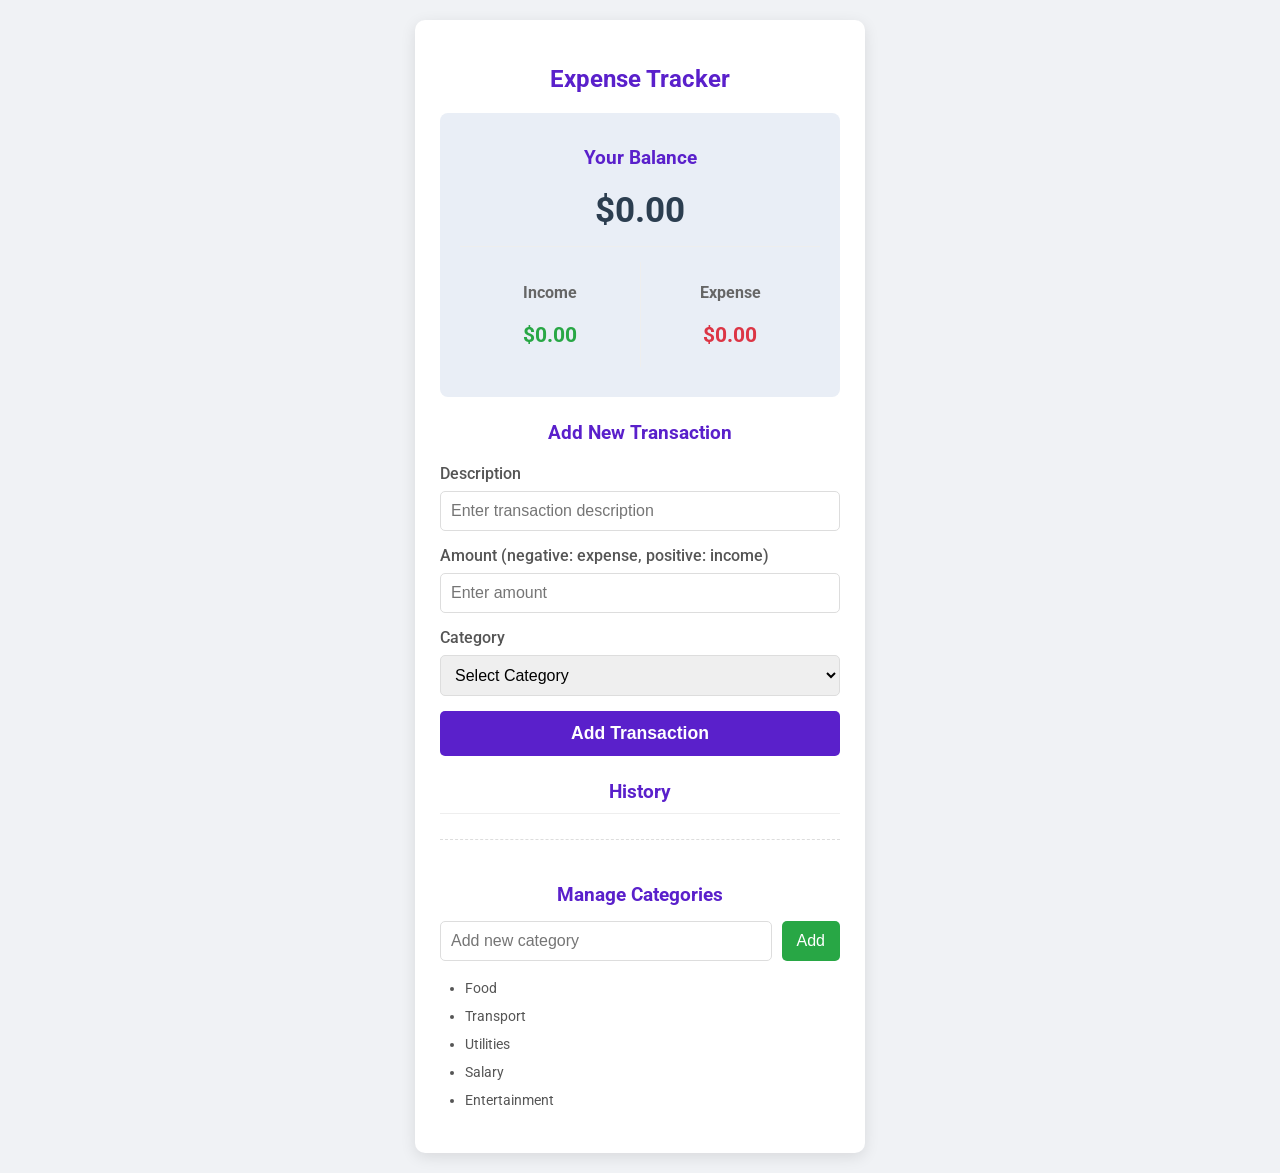
<file: index.html>
<!DOCTYPE html>
<html lang="en">

<head>
    <meta charset="UTF-8">
    <meta name="viewport" content="width=device-width, initial-scale=1.0">
    <title>Expense Tracker</title>
    <link href="https://fonts.googleapis.com/css2?family=Roboto:wght@300;400;700&display=swap" rel="stylesheet">
    <style>
        /* Basic Resets & Global Styles */
        
        body {
            font-family: 'Roboto', sans-serif;
            /* Use Roboto or Arial if not loaded */
            background-color: #f0f2f5;
            /* Light grey background */
            display: flex;
            justify-content: center;
            align-items: flex-start;
            min-height: 100vh;
            margin: 0;
            padding: 20px;
            color: #333;
        }
        
        .container {
            background-color: #ffffff;
            /* White card background */
            padding: 25px;
            border-radius: 10px;
            /* Slightly rounded corners */
            box-shadow: 0 4px 15px rgba(0, 0, 0, 0.1);
            /* Soft shadow */
            max-width: 400px;
            width: 100%;
        }
        
        h2,
        h3 {
            text-align: center;
            margin-bottom: 20px;
            color: #5a20cb;
            /* A nice shade of purple/blue */
        }
        /* Balance & Summary */
        
        .balance-summary {
            background-color: #e9eef6;
            /* Lighter background for summary */
            padding: 15px 20px;
            border-radius: 8px;
            margin-bottom: 25px;
            text-align: center;
        }
        
        .balance-summary #balance {
            font-size: 2.2em;
            font-weight: 700;
            color: #2c3e50;
            /* Darker text for balance */
            display: block;
            margin-top: 5px;
        }
        
        .inc-exp-display {
            display: flex;
            justify-content: space-around;
            padding: 15px 0;
            border-top: 1px solid #eee;
            margin-top: 15px;
        }
        
        .inc-exp-display>div {
            flex: 1;
            text-align: center;
        }
        
        .inc-exp-display>div:first-child {
            border-right: 1px solid #eee;
        }
        
        .inc-exp-display h4 {
            margin-bottom: 5px;
            color: #666;
        }
        
        .money {
            font-size: 1.3em;
            font-weight: 700;
        }
        
        .money.income {
            color: #28a745;
            /* Green for income */
        }
        
        .money.expense {
            color: #dc3545;
            /* Red for expense */
        }
        /* Form Styles */
        
        form {
            display: flex;
            flex-direction: column;
            margin-bottom: 25px;
        }
        
        form label {
            margin-bottom: 8px;
            font-weight: 500;
            color: #555;
        }
        
        form input[type="text"],
        form input[type="number"],
        form select {
            border: 1px solid #ddd;
            border-radius: 5px;
            padding: 10px;
            font-size: 1em;
            margin-bottom: 15px;
            width: 100%;
            /* Ensure full width */
            box-sizing: border-box;
            /* Include padding/border in width */
        }
        
        form input:focus,
        form select:focus {
            outline: none;
            border-color: #5a20cb;
            box-shadow: 0 0 0 2px rgba(90, 32, 203, 0.2);
        }
        
        form button[type="submit"] {
            background-color: #5a20cb;
            color: white;
            border: none;
            padding: 12px;
            border-radius: 5px;
            cursor: pointer;
            font-size: 1.1em;
            font-weight: 600;
            transition: background-color 0.2s ease;
        }
        
        form button[type="submit"]:hover {
            background-color: #7c4dff;
            /* Lighter on hover */
        }
        /* Transaction List */
        
        .transactions-section h3 {
            border-bottom: 1px solid #eee;
            padding-bottom: 10px;
            margin-bottom: 15px;
        }
        
        #list {
            list-style: none;
            padding: 0;
        }
        
        #list li {
            background-color: #fdfdfd;
            border-left: 5px solid;
            /* For income/expense indicator */
            display: flex;
            justify-content: space-between;
            align-items: center;
            padding: 10px 15px;
            margin-bottom: 10px;
            border-radius: 5px;
            box-shadow: 0 2px 5px rgba(0, 0, 0, 0.08);
            position: relative;
            font-size: 0.95em;
        }
        
        #list li.income {
            border-color: #28a745;
        }
        
        #list li.expense {
            border-color: #dc3545;
        }
        
        #list li .transaction-details {
            display: flex;
            flex-direction: column;
            align-items: flex-start;
            flex-grow: 1;
        }
        
        #list li .transaction-amount {
            font-weight: 600;
            margin-left: 10px;
            flex-shrink: 0;
        }
        
        #list li .delete-btn {
            background-color: #e74c3c;
            color: white;
            border: none;
            cursor: pointer;
            font-size: 0.9em;
            padding: 4px 8px;
            border-radius: 3px;
            margin-left: 10px;
            opacity: 0;
            transition: opacity 0.2s ease;
        }
        
        #list li:hover .delete-btn {
            opacity: 1;
        }
        /* Category Management */
        
        .category-section {
            border-top: 1px dashed #ddd;
            padding-top: 25px;
            margin-top: 25px;
        }
        
        .category-section h3 {
            margin-bottom: 15px;
        }
        
        .category-input-group {
            display: flex;
            margin-bottom: 15px;
        }
        
        .category-input-group input {
            flex-grow: 1;
            margin-right: 10px;
            border: 1px solid #ddd;
            border-radius: 5px;
            padding: 10px;
            font-size: 1em;
        }
        
        .category-input-group button {
            background-color: #28a745;
            /* Green for add category */
            color: white;
            border: none;
            padding: 10px 15px;
            border-radius: 5px;
            cursor: pointer;
            font-size: 1em;
            transition: background-color 0.2s ease;
        }
        
        .category-input-group button:hover {
            background-color: #218838;
        }
        
        #category-list {
            list-style: disc;
            /* Use discs for category list */
            padding-left: 25px;
            color: #555;
        }
        
        #category-list li {
            background: none;
            /* No special background for category list items */
            box-shadow: none;
            border: none;
            margin-bottom: 5px;
            padding: 3px 0;
            font-size: 0.9em;
        }
    </style>
</head>

<body>
    <div class="container">
        <h2>Expense Tracker</h2>

        <div class="balance-summary">
            <h3>Your Balance</h3>
            <span id="balance">$0.00</span>
            <div class="inc-exp-display">
                <div>
                    <h4>Income</h4>
                    <p id="money-plus" class="money income">$0.00</p>
                </div>
                <div>
                    <h4>Expense</h4>
                    <p id="money-minus" class="money expense">$0.00</p>
                </div>
            </div>
        </div>

        <h3>Add New Transaction</h3>
        <form id="form">
            <label for="text">Description</label>
            <input type="text" id="text" placeholder="Enter transaction description" required />

            <label for="amount">Amount (negative: expense, positive: income)</label>
            <input type="number" id="amount" placeholder="Enter amount" required />

            <label for="category-select">Category</label>
            <select id="category-select" required>
                </select>

            <button type="submit">Add Transaction</button>
        </form>

        <div class="transactions-section">
            <h3>History</h3>
            <ul id="list">
            </ul>
        </div>

        <div class="category-section">
            <h3>Manage Categories</h3>
            <div class="category-input-group">
                <input type="text" id="category-input" placeholder="Add new category" />
                <button onclick="addCategory()">Add</button>
            </div>
            <ul id="category-list">
            </ul>
        </div>
    </div>

    <script>
        const balance = document.getElementById('balance');
        const money_plus = document.getElementById('money-plus');
        const money_minus = document.getElementById('money-minus');
        const list = document.getElementById('list');
        const form = document.getElementById('form');
        const text = document.getElementById('text');
        const amount = document.getElementById('amount');
        const categorySelect = document.getElementById('category-select');
        const categoryInput = document.getElementById('category-input');

        let transactions = JSON.parse(localStorage.getItem('transactions')) || [];
        let categories = JSON.parse(localStorage.getItem('categories')) || ['Food', 'Transport', 'Utilities', 'Salary', 'Entertainment']; // Default categories

        // Generate random ID
        function generateID() {
            return Math.floor(Math.random() * 100000000);
        }

        function addTransaction(e) {
            e.preventDefault();

            if (text.value.trim() === '' || amount.value.trim() === '' || categorySelect.value.trim() === '') {
                alert('Please add a description, amount, and select a category.');
                return;
            }

            const transaction = {
                id: generateID(),
                text: text.value,
                amount: +amount.value,
                category: categorySelect.value
            };

            transactions.push(transaction);
            updateLocalStorage();
            addTransactionDOM(transaction);
            updateValues();

            text.value = '';
            amount.value = '';
            // Don't clear categorySelect.value so user can add multiple transactions of same category
        }

        function addTransactionDOM(transaction) {
            const sign = transaction.amount < 0 ? '-' : '+';
            const item = document.createElement('li');

            item.classList.add(transaction.amount < 0 ? 'expense' : 'income');

            item.innerHTML = `
                <div class="transaction-details">
                    ${transaction.text} <br>
                    <small>(${transaction.category})</small>
                </div>
                <span class="transaction-amount">${sign}$${Math.abs(transaction.amount).toFixed(2)}</span>
                <button class="delete-btn" onclick="removeTransaction(${transaction.id})">x</button>
            `;

            list.appendChild(item);
        }

        function updateValues() {
            const amounts = transactions.map(t => t.amount);
            const income = amounts.filter(a => a > 0).reduce((acc, item) => acc + item, 0).toFixed(2);
            const expense = (amounts.filter(a => a < 0).reduce((acc, item) => acc + item, 0) * -1).toFixed(2);
            const total = (amounts.reduce((acc, item) => acc + item, 0)).toFixed(2);

            balance.innerText = `$${total}`;
            money_plus.innerText = `$${income}`;
            money_minus.innerText = `$${expense}`;
        }

        function removeTransaction(id) {
            transactions = transactions.filter(t => t.id !== id);
            updateLocalStorage();
            init(); // Re-initialize to update the UI
        }

        function updateLocalStorage() {
            localStorage.setItem('transactions', JSON.stringify(transactions));
            localStorage.setItem('categories', JSON.stringify(categories));
        }

        function init() {
            list.innerHTML = '';
            transactions.forEach(addTransactionDOM);
            updateValues();
            renderCategories();
            populateCategoryDropdown();
        }

        // Category Functions
        function addCategory() {
            const name = categoryInput.value.trim();
            if (!name) {
                alert('Please enter a category name.');
                return;
            }
            if (categories.includes(name)) {
                alert('This category already exists!');
                categoryInput.value = '';
                return;
            }
            categories.push(name);
            categoryInput.value = '';
            updateLocalStorage();
            renderCategories();
            populateCategoryDropdown();
        }

        function renderCategories() {
            const categoryListElement = document.getElementById('category-list');
            categoryListElement.innerHTML = '';
            categories.forEach(cat => {
                const li = document.createElement('li');
                li.textContent = cat;
                categoryListElement.appendChild(li);
            });
        }

        function populateCategoryDropdown() {
            categorySelect.innerHTML = '<option value="">Select Category</option>';
            categories.forEach(cat => {
                const opt = document.createElement('option');
                opt.value = cat;
                opt.textContent = cat;
                categorySelect.appendChild(opt);
            });
        }

        // Event Listener
        form.addEventListener('submit', addTransaction);

        // Initialize App
        init();
    </script>
</body>

</html>
</file>
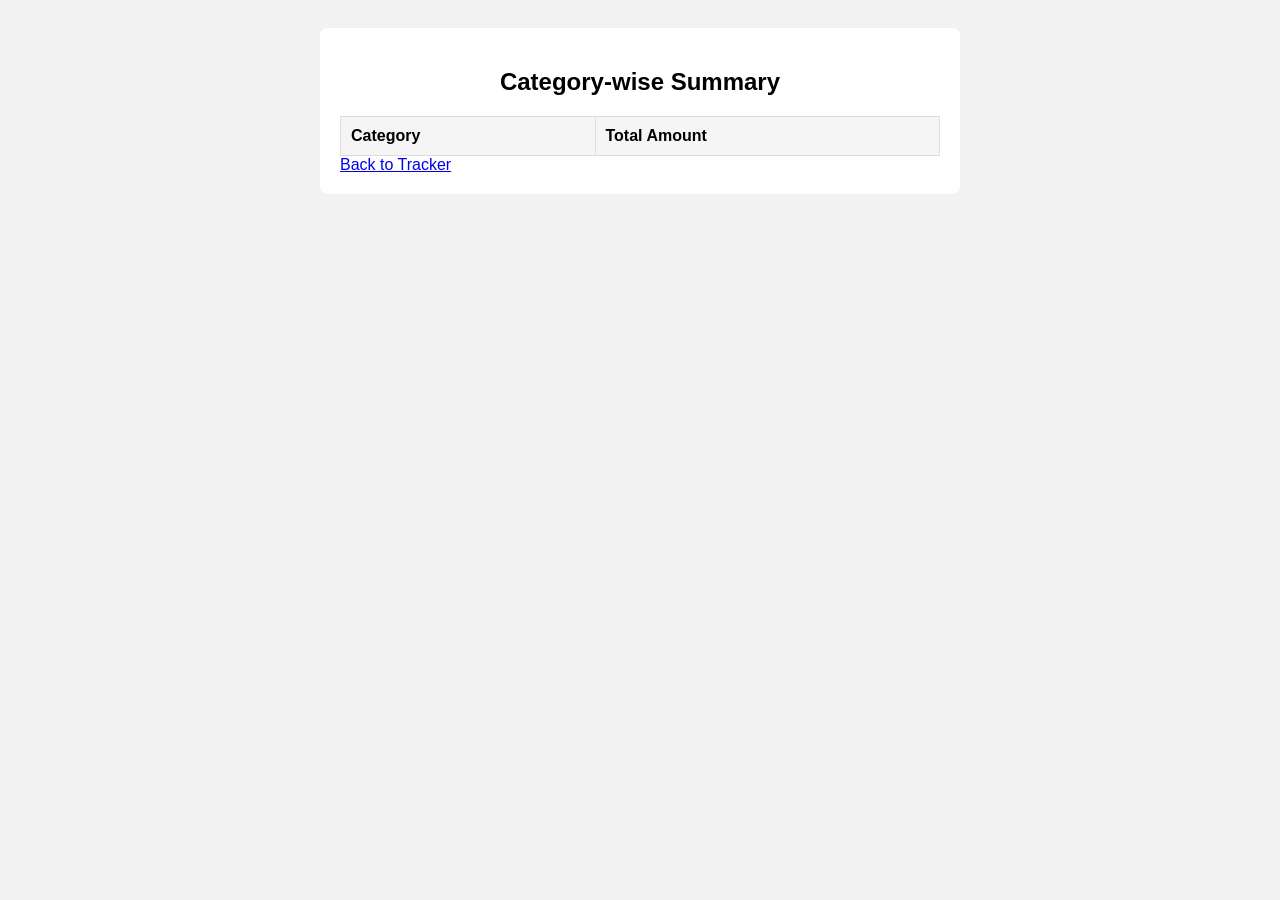
<file: category/index.html>
<!DOCTYPE html>
<html lang="en">
<head>
  <meta charset="UTF-8" />
  <meta name="viewport" content="width=device-width, initial-scale=1" />
  <title>Category Summary</title>
  <link rel="stylesheet" href="style.css" />
  <script src="category.js" defer></script>
</head>
<body>
  <div class="container">
    <h2>Category-wise Summary</h2>
    <table>
      <thead>
        <tr>
          <th>Category</th>
          <th>Total Amount</th>
        </tr>
      </thead>
      <tbody id="category-summary-body">
        <!-- Summary rows will be inserted here -->
      </tbody>
    </table>

    <a href="../index.html" class="btn">Back to Tracker</a>
  </div>
</body>
</html>
</file>
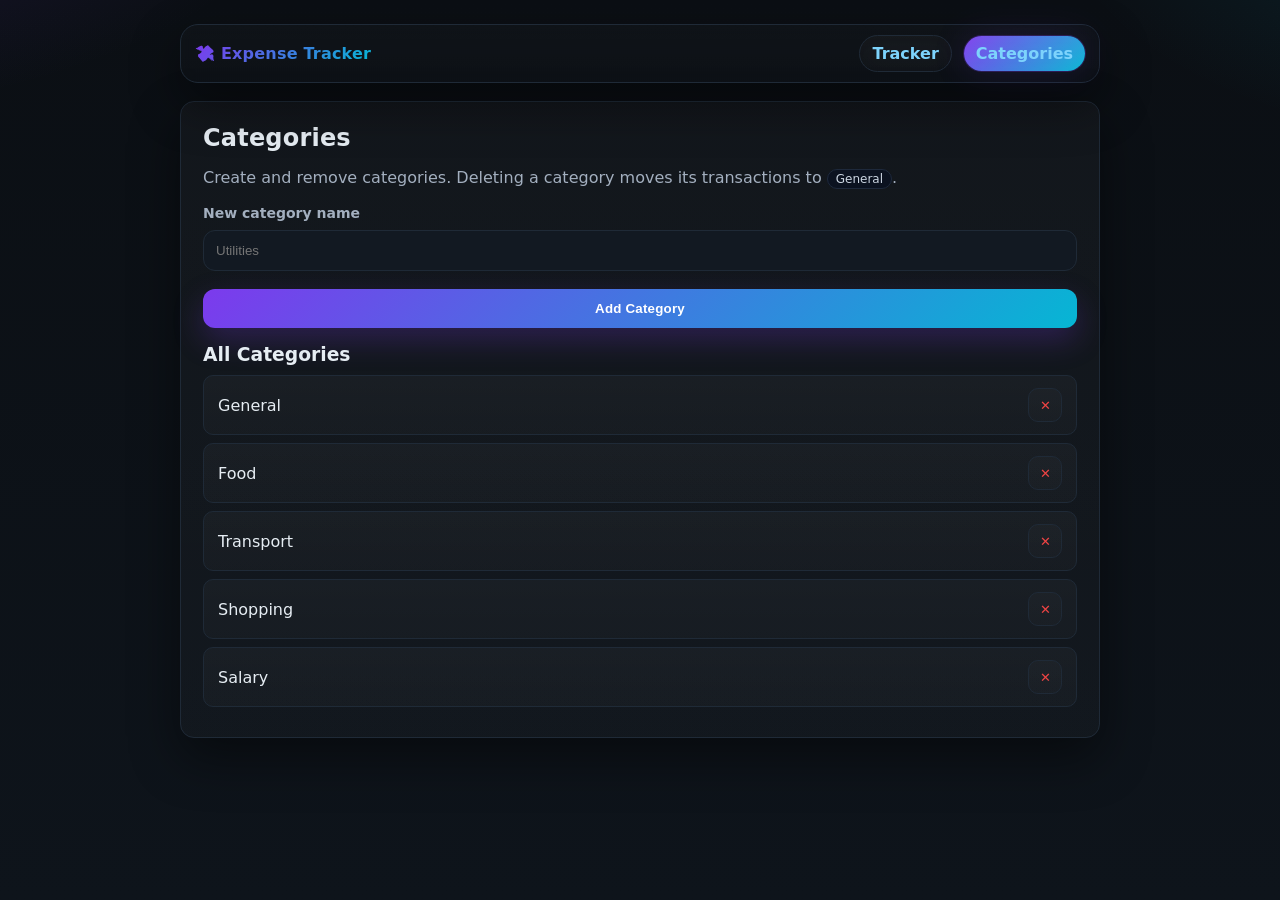
<file: categories.html>
<!DOCTYPE html>
<html lang="en">
<head>
  <meta charset="UTF-8"/>
  <meta name="viewport" content="width=device-width, initial-scale=1"/>
  <title>Expense Tracker — Categories</title>
  <link rel="stylesheet" href="./styles.css">
  <script src="./app.js" defer></script>
</head>
<body>
  <nav class="nav">
    <a href="./index.html" class="brand">💸 Expense Tracker</a>
    <div class="links">
      <a href="./index.html" class="chip">Tracker</a>
      <a href="./categories.html" class="chip active">Categories</a>
    </div>
  </nav>


  <div class="container" id="view-categories" aria-labelledby="nav-cats">
    <h2>Categories</h2>
    <p class="subtle">
      Create and remove categories. Deleting a category moves its transactions to
      <span class="badge-light">General</span>.
    </p>

    <form id="cat-form" class="form" autocomplete="off">
      <div class="form-control">
        <label for="cat-name">New category name</label>
        <input id="cat-name" type="text" placeholder="Utilities"/>
      </div>
      <button class="btn" type="submit">Add Category</button>
    </form>

    <h3 style="margin-top:16px">All Categories</h3>
    <ul id="cat-list" class="category-list"></ul>
  </div>
</body>
</html>
</file>
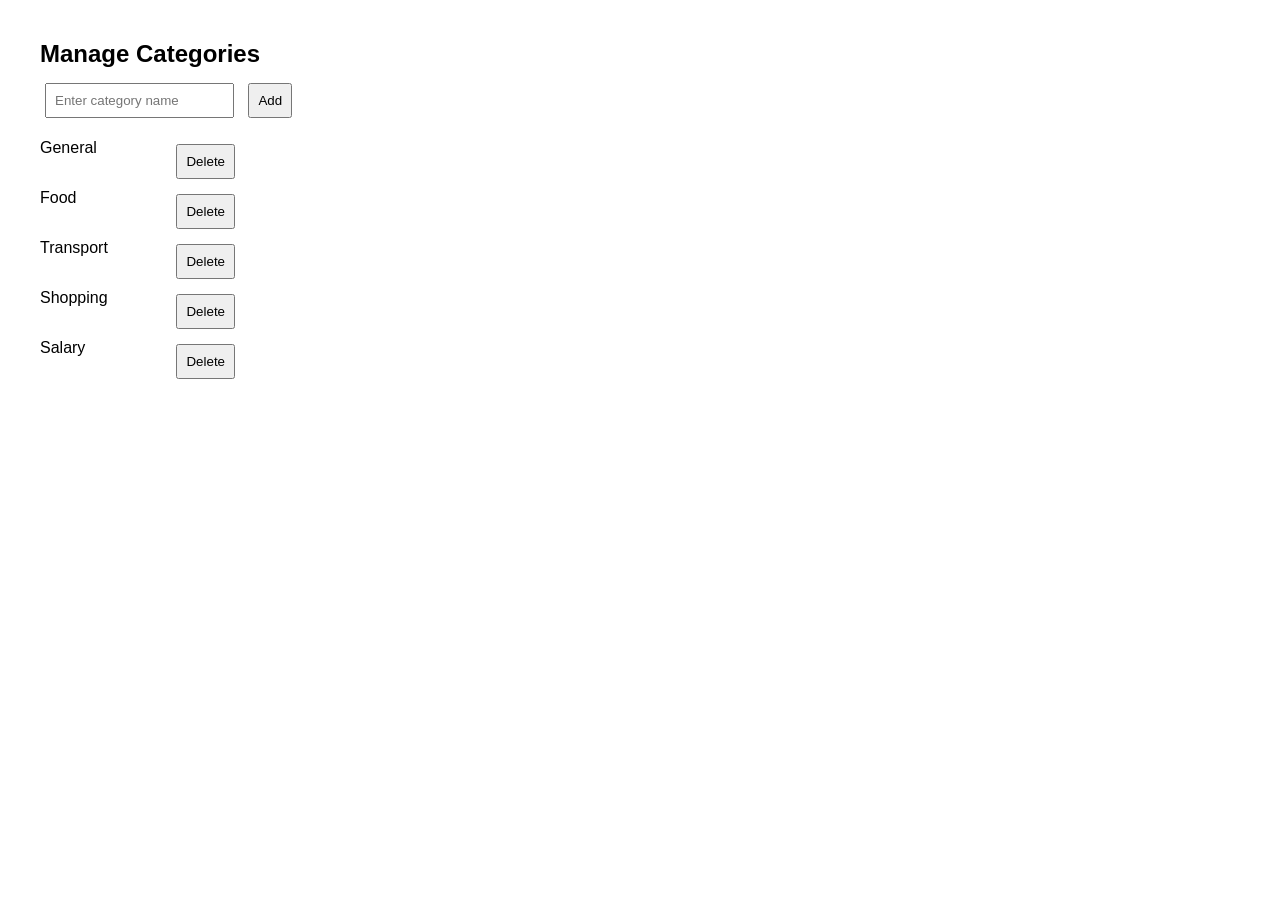
<file: category.html>
<!DOCTYPE html>
<html lang="en">
<head>
  <meta charset="UTF-8" />
  <meta name="viewport" content="width=device-width, initial-scale=1.0"/>
  <title>Manage Categories</title>
  <style>
    body {
      font-family: Arial;
      margin: 40px;
    }
    h2 {
      margin-bottom: 10px;
    }
    input, button {
      padding: 8px;
      margin: 5px;
    }
    ul {
      list-style: none;
      padding: 0;
    }
    li {
      margin: 5px 0;
    }
    .category-item {
      display: flex;
      justify-content: space-between;
      width: 200px;
    }
  </style>
</head>
<body>
  <h2>Manage Categories</h2>
  <input type="text" id="categoryInput" placeholder="Enter category name">
  <button onclick="addCategory()">Add</button>
  <ul id="categoryList"></ul>

  <script>
    const categoryInput = document.getElementById('categoryInput');
    const categoryList = document.getElementById('categoryList');

    // Get categories from localStorage
    function getCategories() {
      return JSON.parse(localStorage.getItem('categories') || '[]');
    }

    // Save categories to localStorage
    function saveCategories(categories) {
      localStorage.setItem('categories', JSON.stringify(categories));
    }

    // Render categories in the list
    function renderCategories() {
      const categories = getCategories();
      categoryList.innerHTML = '';
      categories.forEach((category, index) => {
        const li = document.createElement('li');
        li.innerHTML = `
          <div class="category-item">
            <span>${category}</span>
            <button onclick="deleteCategory(${index})">Delete</button>
          </div>
        `;
        categoryList.appendChild(li);
      });
    }

    // Add a new category
    function addCategory() {
      const name = categoryInput.value.trim();
      if (!name) return alert('Please enter a category name.');
      const categories = getCategories();
      if (categories.includes(name)) return alert('Category already exists.');
      categories.push(name);
      saveCategories(categories);
      categoryInput.value = '';
      renderCategories();
    }

    // Delete a category
    function deleteCategory(index) {
      const categories = getCategories();
      categories.splice(index, 1);
      saveCategories(categories);
      renderCategories();
    }

    // Initialize the page by rendering existing categories
    renderCategories();
  </script>
</body>
</html>
</file>
<file: category/style.css>
body {
  font-family: Arial, sans-serif;
  padding: 20px;
  background: #f2f2f2;
}
.container {
  max-width: 600px;
  margin: auto;
  background: white;
  padding: 20px;
  border-radius: 8px;
}
h2 {
  text-align: center;
}
table {
  width: 100%;
  border-collapse: collapse;
  margin-top: 20px;
}
table, th, td {
  border: 1px solid #ddd;
}
th, td {
  padding: 10px;
  text-align: left;
}
th {
  background-color: #f5f5f5;
}
.income {
  color: green;
}
.expense {
  color: red;
}
</file>
<file: styles.css>
:root{
  --bg: #0b0f14;
  --bg-soft: #0e141b;
  --card: #121922;
  --card-2: #0f1620;
  --text: #e6edf3;
  --muted: #a3afbf;
  --border: #1f2a37;
  --accent-1: #7c3aed;   /* violet */
  --accent-2: #06b6d4;   /* cyan   */
  --success: #22c55e;
  --danger: #ef4444;
  --warning: #f59e0b;
  --shadow: 0 20px 50px rgba(0,0,0,.45);
  --radius: 14px;
}

*{box-sizing:border-box}
html,body{height:100%}
body{
  margin:0;
  font-family: Inter, ui-sans-serif, system-ui, -apple-system, "Segoe UI", Roboto, Ubuntu, Cantarell, "Noto Sans", sans-serif;
  color:var(--text);
  background:
    radial-gradient(1000px 500px at -20% -20%, rgba(124,58,237,.18), transparent 60%),
    radial-gradient(800px 400px at 120% -10%, rgba(6,182,212,.14), transparent 60%),
    linear-gradient(180deg, var(--bg), var(--bg-soft));
  padding: 24px;
}

a{ color:#7dd3fc; text-decoration:none }
a:hover{ text-decoration:underline }

.nav{
  max-width: 920px;
  margin: 0 auto 18px;
  display:flex; align-items:center; justify-content:space-between; gap:12px;
  padding: 10px 14px;
  border: 1px solid var(--border);
  border-radius: calc(var(--radius) + 4px);
  background: linear-gradient(180deg, rgba(255,255,255,.02), rgba(255,255,255,.01));
  box-shadow: var(--shadow);
  backdrop-filter: blur(6px);
}
.brand{
  font-weight: 800;
  letter-spacing:.2px;
  display:flex; align-items:center; gap:10px;
  background: linear-gradient(135deg, var(--accent-1), var(--accent-2));
  -webkit-background-clip: text; background-clip: text;
  color: transparent;
  text-decoration: none;
}
.nav .links{ display:flex; gap:12px; align-items:center }
.chip{
  display:inline-flex; align-items:center; gap:8px;
  padding: 8px 12px;
  border-radius: 999px;
  border: 1px solid var(--border);
  background: linear-gradient(180deg, rgba(255,255,255,.04), rgba(255,255,255,.02));
  font-weight: 600;
  transition: transform .15s ease, box-shadow .2s ease, border-color .2s ease;
  box-shadow: 0 4px 18px rgba(0,0,0,.2) inset;
}
.chip:hover{ transform: translateY(-1px); border-color:#2b394a }
.chip.active{
  border: 0px solid transparent;
  background:
    linear-gradient(180deg, rgba(255,255,255,.06), rgba(255,255,255,.03)),
    linear-gradient(135deg, var(--accent-1), var(--accent-2));
  background-clip: padding-box, border-box;
  box-shadow: 0 0 0 1px rgba(124,58,237,.25), 0 0 35px rgba(124,58,237,.15);
}

.container{
  max-width: 920px; margin: 0 auto;
  background: linear-gradient(180deg, rgba(255,255,255,.03), rgba(255,255,255,.02));
  border: 1px solid var(--border);
  border-radius: var(--radius);
  box-shadow: var(--shadow);
  padding: 22px;
}

h1,h2,h3,h4{ margin:0 0 10px }
h2{ font-weight:800; letter-spacing:.2px }
.subtle{ color:var(--muted) }

/* Stats */
.balance-wrap{
  display:grid; gap:14px; align-items:center; justify-items:center;
  padding: 14px;
  border: 1px solid var(--border);
  border-radius: var(--radius);
  background: linear-gradient(180deg, rgba(255,255,255,.03), rgba(255,255,255,.015));
}
#balance{
  font-size: clamp(34px, 5vw, 44px);
  font-weight: 900;
  letter-spacing:.3px;
  margin-top: 6px;
  background: linear-gradient(135deg, var(--accent-1), var(--accent-2));
  -webkit-background-clip: text; background-clip: text; color: transparent;
  text-shadow: 0 0 24px rgba(124,58,237,.25);
}

.inc-exp-container{
  display:grid; grid-template-columns: repeat(2, 1fr); gap:14px; margin-top: 14px;
}
.stat{
  padding:16px; border-radius: calc(var(--radius) - 4px);
  background: linear-gradient(180deg, rgba(255,255,255,.035), rgba(255,255,255,.02));
  border: 1px solid var(--border);
}
.stat h4{ color: var(--muted); font-weight:600; margin-bottom:6px }
.money{
  font-size: 20px; font-weight:800; letter-spacing:.2px;
  display:flex; align-items:center; gap:10px;
}
.money.plus{ color: var(--success) }
.money.minus{ color: var(--danger) }

/* History list */
.section-title{ margin-top: 18px; display:flex; align-items:center; justify-content:space-between }
.list{ list-style:none; padding:0; margin:12px 0 0 }
.list li{
  background: linear-gradient(180deg, rgba(255,255,255,.03), rgba(255,255,255,.02));
  border: 1px solid var(--border);
  border-right: 4px solid;
  border-radius: calc(var(--radius));
  padding: 12px 12px;
  margin: 10px 0;
  display:flex; align-items:center; justify-content:space-between; gap:12px;
  animation: slideIn .28s ease;
}
.list li.plus{ border-right-color: rgba(34,197,94,.9) }
.list li.minus{ border-right-color: rgba(239,68,68,.9) }

.left{ display:flex; flex-direction:column; gap:8px }
.title{ font-weight:700 }
.cat-wrap{ display:flex; align-items:center; gap:10px; flex-wrap:wrap }
.category-badge{
  padding:4px 10px; border-radius:999px; font-size:12px;
  background: linear-gradient(135deg, rgba(124,58,237,.18), rgba(6,182,212,.18));
  border: 1px solid rgba(124,58,237,.35);
}
.category-inline, select#category{
  appearance:none; -webkit-appearance:none; -moz-appearance:none;
  background: var(--card);
  color: var(--text);
  border: 1px solid var(--border);
  border-radius: 10px;
  padding: 8px 10px;
  outline: none;
  transition: border-color .2s ease, box-shadow .2s ease, transform .08s ease;
}
.category-inline:focus, select#category:focus{
  border-color: #2b394a;
  box-shadow: 0 0 0 3px rgba(124,58,237,.18);
}

.right{ display:flex; align-items:center; gap:10px }
.amount{ min-width: 110px; text-align:right; font-variant-numeric: tabular-nums; font-weight:700 }
.delete-btn{
  width:34px; height:34px; border-radius:10px;
  display:grid; place-items:center;
  background: linear-gradient(180deg, rgba(255,255,255,.02), rgba(255,255,255,.01));
  border: 1px solid var(--border);
  color: var(--danger);
  cursor:pointer;
  transition: transform .08s ease, box-shadow .2s ease, border-color .2s ease, background .2s ease;
}
.delete-btn:hover{
  transform: translateY(-1px);
  border-color: rgba(239,68,68,.45);
  box-shadow: 0 0 24px rgba(239,68,68,.18);
  background: rgba(239,68,68,.08);
}

/* Form */
.form-control{ margin: 12px 0 }
label{ color: var(--muted); font-weight:600; font-size:14px }
input[type="text"], input[type="number"]{
  width:100%; padding:12px 12px; margin-top: 8px;
  border-radius: 12px;
  border: 1px solid var(--border);
  background: var(--card);
  color: var(--text);
  outline: none;
  transition: border-color .2s ease, box-shadow .2s ease, transform .08s ease;
}
input[type="text"]:focus, input[type="number"]:focus{
  border-color:#2b394a; box-shadow: 0 0 0 3px rgba(6,182,212,.18);
}

.radio-group{
  margin: 14px 0 10px; display:flex; gap:12px; align-items:center;
}
/* Segmented control look */
.segmented{
  display:flex; background: var(--card-2); padding:4px; border-radius: 999px;
  border: 1px solid var(--border);
  gap:6px;
}
.segmented input{ position:absolute; opacity:0; pointer-events:none }
.segmented label{
  user-select:none; cursor:pointer; padding:8px 14px; border-radius: 999px; font-weight:700;
  color: var(--muted); transition: background .2s ease, color .2s ease, transform .08s ease;
}
.segmented input:checked + label{
  background: linear-gradient(135deg, var(--accent-1), var(--accent-2));
  color: white;
  text-shadow: 0 0 20px rgba(124,58,237,.35);
}

.btn{
  margin-top: 6px;
  border:none; cursor:pointer; font-weight:800; letter-spacing:.2px;
  padding: 12px 14px; width:100%;
  border-radius: 12px;
  color: white;
  background: linear-gradient(135deg, var(--accent-1), var(--accent-2));
  box-shadow: 0 12px 30px rgba(124,58,237,.25);
  transition: transform .08s ease, box-shadow .2s ease, filter .2s ease;
}
.btn:hover{ filter: brightness(1.05) }
.btn:active{ transform: translateY(1px) }

.hint{ color: var(--muted); display:block; margin-top:8px; font-size:12px }

/* Categories page */
.category-list{ list-style:none; padding:0; margin: 10px 0 0 }
.category-list li{
  display:flex; justify-content:space-between; align-items:center; gap:10px;
  padding: 12px 14px; margin: 8px 0;
  border: 1px solid var(--border);
  border-radius: calc(var(--radius) - 4px);
  background: linear-gradient(180deg, rgba(255,255,255,.03), rgba(255,255,255,.02));
  animation: slideIn .28s ease;
}
.badge-light{
  color:#cbd5e1; background: #0b1220; border: 1px solid #1e293b;
  border-radius: 999px; padding: 2px 8px; font-size: 12px;
}

/* Animations */
@keyframes slideIn{
  from{ opacity:0; transform: translateY(6px) }
  to{ opacity:1; transform: translateY(0) }
}

/* Responsive */
@media (max-width:720px){
  .inc-exp-container{ grid-template-columns: 1fr }
  .amount{ min-width: 90px }
  .nav{ gap:8px }
  .brand{ font-size: 18px }
}
</file>
